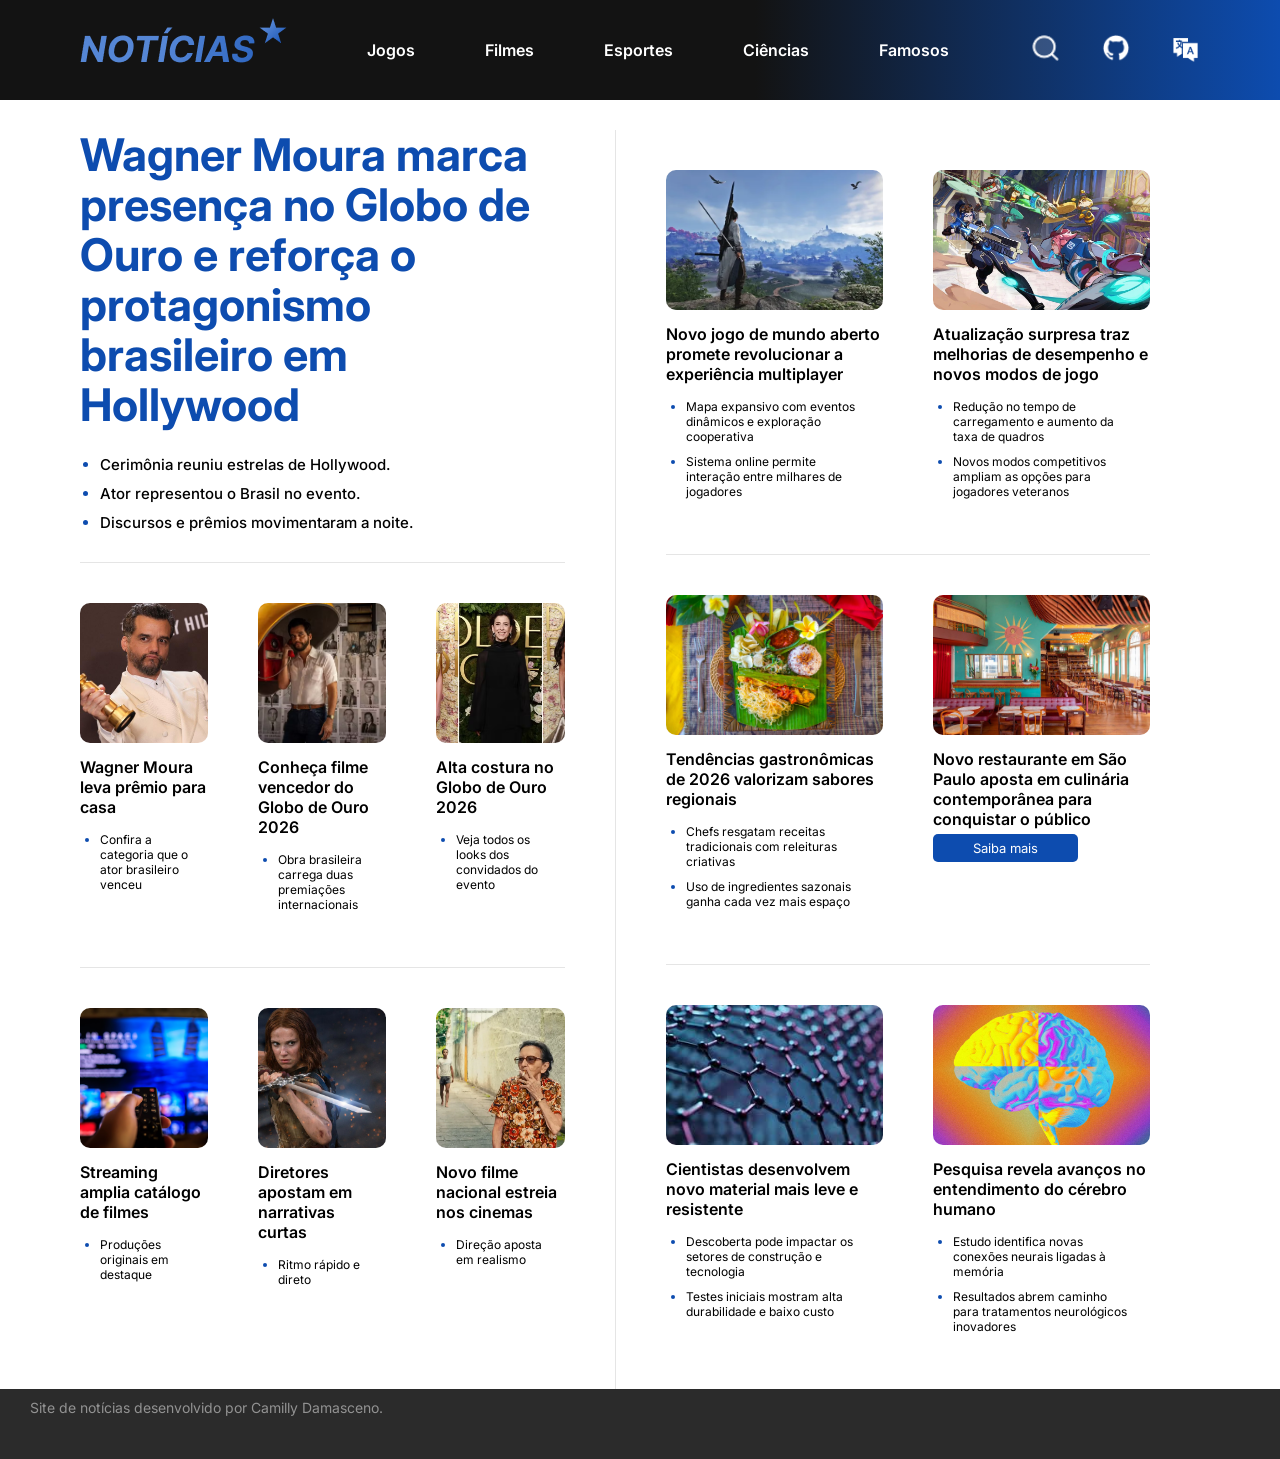
<file: index.html>
<!DOCTYPE html>
<html lang="en">

<head>
    <meta charset="UTF-8">
    <meta name="viewport" content="width=device-width, initial-scale=1.0">
    <link rel="stylesheet" href="style.css">
    <link rel="shortcut icon" href="./imagens/Star 1.png" type="image/x-icon">
    <link rel="preconnect" href="https://fonts.googleapis.com">
    <link rel="preconnect" href="https://fonts.gstatic.com" crossorigin>
    <link href="https://fonts.googleapis.com/css2?family=Inter:ital,opsz,wght@0,14..32,100..900;1,14..32,100..900&display=swap" rel="stylesheet">
    <title>Site de Notícias</title>
</head>

<body>
    <header>
        <div class="logo">
            <a href="./index.html"><img src="./imagens/Logo.png" alt="Logo do site Notícias"></a>
        </div>
        <nav>
            <a href="./jogos.html">Jogos</a>
            <a href="./filmes.html">Filmes</a>
            <a href="./esportes.html">Esportes</a>
            <a href="./ciencias.html">Ciências</a>
            <a href="./famosos.html">Famosos</a>
        </nav>
        <div class="actions">
            <img src="./imagens/iconamoon_search-duotone.png" alt="Ícone de lupa de pesquisa">
            <a href="https://github.com/CamillyDamasceno"><img src="./imagens/mdi_github.png" alt="ícone para ir ao Github"></a>
            <img src="./imagens/ix_language-filled.png" alt="ícone para buscar por idiomas">
        </div>
    </header>

    <main>
        <section>
            <article class="noticia-principal">
                <h2>Wagner Moura marca presença no Globo de Ouro e reforça o protagonismo brasileiro em Hollywood</h2>
                <ul>
                    <li>Cerimônia reuniu estrelas de Hollywood.</li>
                    <li>Ator representou o Brasil no evento.</li>
                    <li>Discursos e prêmios movimentaram a noite.</li>
                </ul>
            </article>

            <div class="secao1-linha2">
                <article class="noticia-grupo">
                    <img src="./imagens/wagnerlevapremio.jpg" alt="Wagner Moura segurando o Globo de Ouro">
                    <h3>Wagner Moura leva prêmio para casa</h3>
                    <ul>
                        <li>Confira a categoria que o ator brasileiro venceu</li>
                    </ul>
                </article>
                <article class="noticia-grupo">
                    <img src="./imagens/filmevencedor.avif" alt="Filme vencedor do Globo de Ouro 2026">
                    <h3>Conheça filme vencedor do Globo de Ouro 2026</h3>
                    <ul>
                        <li>Obra brasileira carrega duas premiações internacionais</li>
                    </ul>
                </article>
                <article class="noticia-grupo">
                    <img src="./imagens/globodeourolooks.avif" alt="Alta costura do Globo de Ouro 2026">
                    <h3>Alta costura no Globo de Ouro 2026</h3>
                    <ul>
                        <li>Veja todos os looks dos convidados do evento</li>
                    </ul>
                </article>
            </div>

            <div class="secao1-linha3">
                <article class="noticia-grupo">
                    <img src="./imagens/streamingampliacatalogo.webp" alt="Pessoa navegando por um streaming de filmes">
                    <h3>Streaming amplia catálogo de filmes</h3>
                    <ul>
                        <li>Produções originais em destaque</li>
                    </ul>
                </article>
                <article class="noticia-grupo">
                    <img src="./imagens/narrativascurtas.jpg" alt="Foto da protagonista do filme Donzela">
                    <h3>Diretores apostam em narrativas curtas</h3>
                    <ul>
                        <li>Ritmo rápido e direto</li>
                    </ul>
                </article>
                <article class="noticia-grupo">
                    <img src="./imagens/novofilmenacional.webp" alt="Foto do filme O Agente Secreto">
                    <h3>Novo filme nacional estreia nos cinemas</h3>
                    <ul>
                        <li>Direção aposta em realismo</li>
                    </ul>
                </article>
            </div>
        </section>

        <section>
            <div class="secao2-linha1">
                <article class="noticia-grupo">
                    <img src="./imagens/jogoaberto.webp" alt="Foto do jogo Where Winds Meet">
                    <h3>Novo jogo de mundo aberto promete revolucionar a experiência multiplayer</h3>
                    <ul>
                        <li>Mapa expansivo com eventos dinâmicos e exploração cooperativa</li>
                        <li>Sistema online permite interação entre milhares de jogadores</li>
                    </ul>
                </article>
                <article class="noticia-grupo">
                    <img src="./imagens/atualizaçãodejogo.jpg" alt="Foto do jogo 2XKO">
                    <h3>Atualização surpresa traz melhorias de desempenho e novos modos de jogo</h3>
                    <ul>
                        <li>Redução no tempo de carregamento e aumento da taxa de quadros</li>
                        <li>Novos modos competitivos ampliam as opções para jogadores veteranos</li>
                    </ul>
                </article>
            </div>

            <div class="secao2-linha2">
                <article class="noticia-grupo">
                    <img src="./imagens/tendenciagastronomica.jpg" alt="Prato de comida sofisticada">
                    <h3>Tendências gastronômicas de 2026 valorizam sabores regionais</h3>
                    <ul>
                        <li>Chefs resgatam receitas tradicionais com releituras criativas</li>
                        <li>Uso de ingredientes sazonais ganha cada vez mais espaço</li>
                    </ul>
                </article>
                <article class="noticia-grupo">
                    <img src="./imagens/restaurantecontemporaneo.jpg"
                        alt="Foto de um restaurante contemporâneo em São Paulo">
                    <h3>Novo restaurante em São Paulo aposta em culinária contemporânea para conquistar o público</h3>
                    <button id="botao-saibamais">Saiba mais</button>
                </article>
            </div>

            <div class="secao2-linha3">
                <article class="noticia-grupo">
                    <img src="./imagens/materialresistente.jpg" alt="Moléculas de um material resistente">
                    <h3>Cientistas desenvolvem novo material mais leve e resistente</h3>
                    <ul>
                        <li>Descoberta pode impactar os setores de construção e tecnologia</li>
                        <li>Testes iniciais mostram alta durabilidade e baixo custo</li>
                    </ul>
                </article>
                <article class="noticia-grupo">
                    <img src="./imagens/avançoscerebrais.jpg" alt="Ilustração de um cérebro colorido">
                    <h3>Pesquisa revela avanços no entendimento do cérebro humano</h3>
                    <ul>
                        <li>Estudo identifica novas conexões neurais ligadas à memória</li>
                        <li>Resultados abrem caminho para tratamentos neurológicos inovadores</li>
                    </ul>
                </article>
            </div>
        </section>
    </main>

    <footer>
        <p>Site de notícias desenvolvido por Camilly Damasceno.</p>
    </footer>
</body>

</html>
</file>
<file: style.css>
* {
    padding: 0;
    margin: 0;
    font-family: "Inter", sans-serif;
}

/* HEADER */
header {
    background: #0f0f0f;
    background: linear-gradient(90deg, rgb(19, 19, 19) 59%, rgba(13, 76, 175, 1) 100%);
    display: flex;
    height: 100px;
    justify-content: space-between;
    align-items: center;
    padding: 0 80px;
}

.logo {
    display: flex;
}

header nav {
    gap: 70px;
    display: flex;
}

header nav a {
    color: white;
    text-decoration: none;
    font-size: 16px;
    font-weight: 600;
    transition: 0.5s;
}

header nav a:hover {
    color: #498cf8;
}

.actions {
    display: flex;
    gap: 40px;
}

.actions img {
    height: 30px;
    width: auto;
}

/* FIM DO HEADER */

/* MAIN */
main {
    padding-top: 30px;
    padding-left: 80px;
    padding-right: 80px;
    display: flex;
}

/* PRIMEIRA SEÇÃO */
main section:first-child {
    width: 50%;
    padding-right: 50px;
    border-right: 1px solid rgba(0, 0, 0, 0.1);
}

main section:first-child article ul li::marker {
    color: #0D4CAF;
}

main section:first-child article ul {
    padding: 10px 20px;
}

main section:first-child article li {
    padding: 5px 0;
}

.noticia-principal h2 {
    font-size: 45px;
    line-height: 50px;
    font-weight: 700;
    color: #0D4CAF;
}

.noticia-principal ul {
    padding-left: 30px;
    margin-top: 10px;
    margin-bottom: 15px;
    font-size: 16px;
}

.noticia-principal ul li {
    font-size: 15px;
    font-weight: 500;
    padding-bottom: 5px;
}

.noticia-principal ul li::marker {
    color: #0D4CAF;
}

.secao1-linha2 {
    display: flex;
    justify-content: space-between;
    border-top: 1px solid rgba(0, 0, 0, 0.1);
    border-bottom: 1px solid rgba(0, 0, 0, 0.1);
    padding: 40px 0px;
    gap: 50px;
}

.secao1-linha3 {
    display: flex;
    justify-content: space-between;
    padding: 40px 0px;
    gap: 50px;
}

.noticia-grupo {
    width: 100%;
}

.noticia-grupo h3 {
    font-size: 16px;
    font-weight: 600;
    padding-top: 10px;
}

.noticia-grupo ul {
    font-size: 12px;
    font-weight: 400;
}

.noticia-grupo img {
    height: 140px;
    width: 100%;
    object-fit: cover;
    border-radius: 10px;
}

/* SEGUNDA SEÇÃO */
main section:nth-child(2) {
    width: 50%;
    padding: 0 50px;
}

main section:nth-child(2) article ul li::marker {
    color: #0D4CAF;
}

main section:nth-child(2) article ul {
    padding: 10px 20px;
}

main section:nth-child(2) article li {
    padding: 5px 0;
}

.secao2-linha1 {
    display: flex;
    border-bottom: 1px solid rgba(0, 0, 0, 0.1);
    padding: 40px 0px;
    gap: 50px;
}

.secao2-linha2 {
    display: flex;
    border-bottom: 1px solid rgba(0, 0, 0, 0.1);
    padding: 40px 0px;
    gap: 50px;
}

.secao2-linha3 {
    display: flex;
    gap: 50px;
    padding: 40px 0px;
}

#botao-saibamais {
    font-size: 13px;
    white-space: nowrap;
    background-color: #0D4CAF;
    color: white;
    border: none;
    padding-left: 40px;
    padding-right: 40px;
    padding-top: 6px;
    padding-bottom: 6px;
    border-radius: 5px;
    margin-top: 5px;
}

/* FOOTER */
footer {
    height: 50px;
    background-color: #2B2B2B;
    padding: 10px 30px;
    color: rgba(255, 255, 255, 0.486);
}

footer p {
    font-size: 14px;
    font-weight: 400;
}

/* RESPONSIVIDADE */
@media (max-width:1100px) {
    main {
        display: flex;
        flex-direction: column;
    }

    main section {
        width: 100% !important;
        padding: 0 10px !important;
        border: none !important;
    }

    main section h3,
    h4 {
        font-size: 20px !important;
    }

    main section ul li {
        font-size: 16px !important;
    }
}

@media (max-width:900px) {
    header {
        flex-direction: column;
        padding: 23px;
        gap: 20px;
        height: 100%;
    }

    .secao1-linha2,
    .secao1-linha3,
    .secao2-linha2,
    .secao2-linha3,
    .secao2-linha1 {
        flex-direction: column;
        gap: 25px;
    }

    .noticia-grupo {
        width: 100%;
    }
}

@media (max-width:660px) {
    header nav a {
        font-size: 13px;
    }

    header nav {
        flex-wrap: wrap;
        gap: 20px;
        justify-content: center;
    }

    main {
        padding-left: 20px;
        padding-right: 20px;
    }

    .noticia-grupo img {
    width: 95%;
  }
}
</file>
